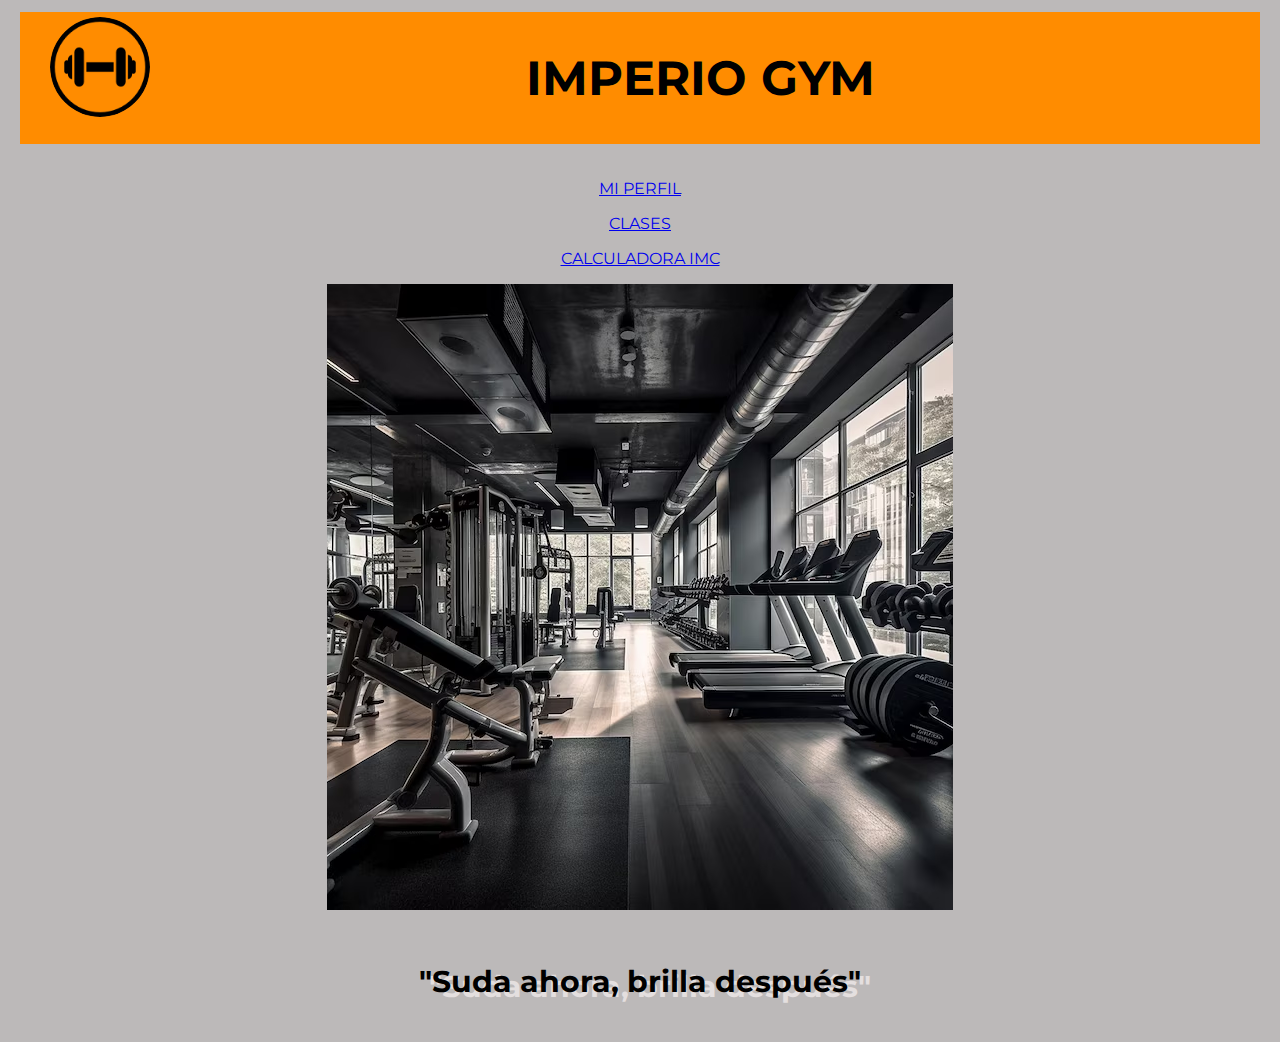
<file: index.html>
<!DOCTYPE html>
<html lang="en">
<head>
    <meta charset="UTF-8">
    <meta content="Blasón Martina" name="author">
    <meta content="Carrizo Julieta" name="author">
    <meta content="Web para reservar clases en el Gym" name="description">
    <meta content=" Gym, ejercicios, clases" name="keywords">
    <link rel="stylesheet" href="Estilos.css" type="text/css">
    <link rel="shortcut icon" href="Imágenes/Favicon.png">
    <link rel="preconnect" href="https://fonts.googleapis.com">
    <link rel="preconnect" href="https://fonts.gstatic.com" crossorigin>
    <link href="https://fonts.googleapis.com/css2?family=Montserrat:ital,wght@0,100..900;1,100..900&display=swap"
          rel="stylesheet">
    <title>IMPERIO GYM</title>

</head>
<body>
<header>

    <div class="conteiner">
        <img id="Logo" src="Imágenes/Logo_gym.jpg" alt="Logo del gimnasio">
        <h1>IMPERIO GYM</h1>
    </div>
</header>

<nav>
    <div>
        <p class="boton-miperfil">
            <a href="MIPERFIL.html" target="_self">MI PERFIL</a>
        </p>
        <p class="boton-clases">
            <a href="IMPERIOGYM.html" target="_self">CLASES</a>
        </p>
        <p class="boton-calcu">
            <a href="CalculadoraIMC.html" target="_self">CALCULADORA IMC</a>
        </p>

        <img id="gym" src="Imágenes/Imagen_gym.jpg" alt="Imagen del gimnasio">
    </div>
</nav>

<div>
    <h2 class="Frase"> "Suda ahora, brilla después"</h2>
</div>
</body>
</html>
</file>
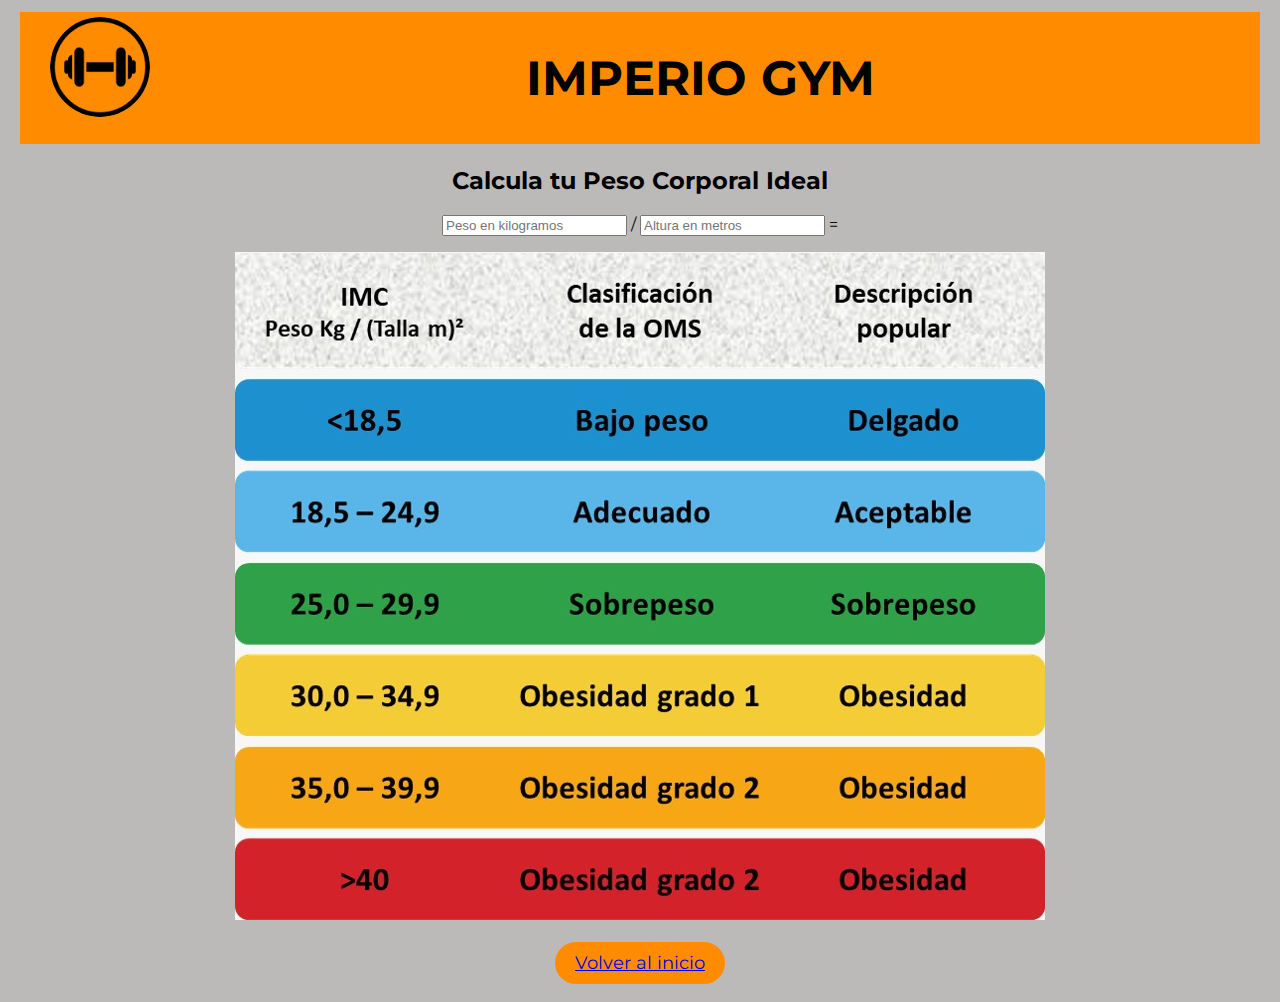
<file: CalculadoraIMC.html>
<!DOCTYPE html>
<html lang="en">
<head>
    <meta charset="UTF-8">
    <title>Mi perfil</title>
    <link rel="stylesheet" href="Estilos.css" type="text/css">
    <link rel="shortcut icon" href="Imágenes/Favicon.png">
    <link rel="preconnect" href="https://fonts.googleapis.com">
    <link rel="preconnect" href="https://fonts.gstatic.com" crossorigin>
    <link href="https://fonts.googleapis.com/css2?family=Montserrat:ital,wght@0,100..900;1,100..900&display=swap"
          rel="stylesheet">
    <script type="text/javascript" src="MisFunciones.js"></script>

</head>
<body>
<header>
    <div class="conteiner">
        <img id="Logo" src="Imágenes/Logo_gym.jpg" alt="Logo del gimnasio">
        <h1>IMPERIO GYM</h1>
    </div>
</header>

<h2>Calcula tu Peso Corporal Ideal</h2>
<form name="PesoAltura">
    <p>
        <input id="peso" type="text" name="peso" onchange="validarPesoAltura(this.id,this.value)"
               placeholder="Peso en kilogramos">
        /
        <input id="altura" type="text" name="altura" onchange="validarPesoAltura(this.id,this.value)"
               placeholder="Altura en metros">
        =
        <span id="total" name="total"></span>
    </p>
</form>
<img id="Calculadora" src="Imágenes/CalculadoraIMC.jpeg">
<p class="boton-volver">
    <a href="index.html">Volver al inicio</a>
</p>
</div>

</body>
</html>
</file>
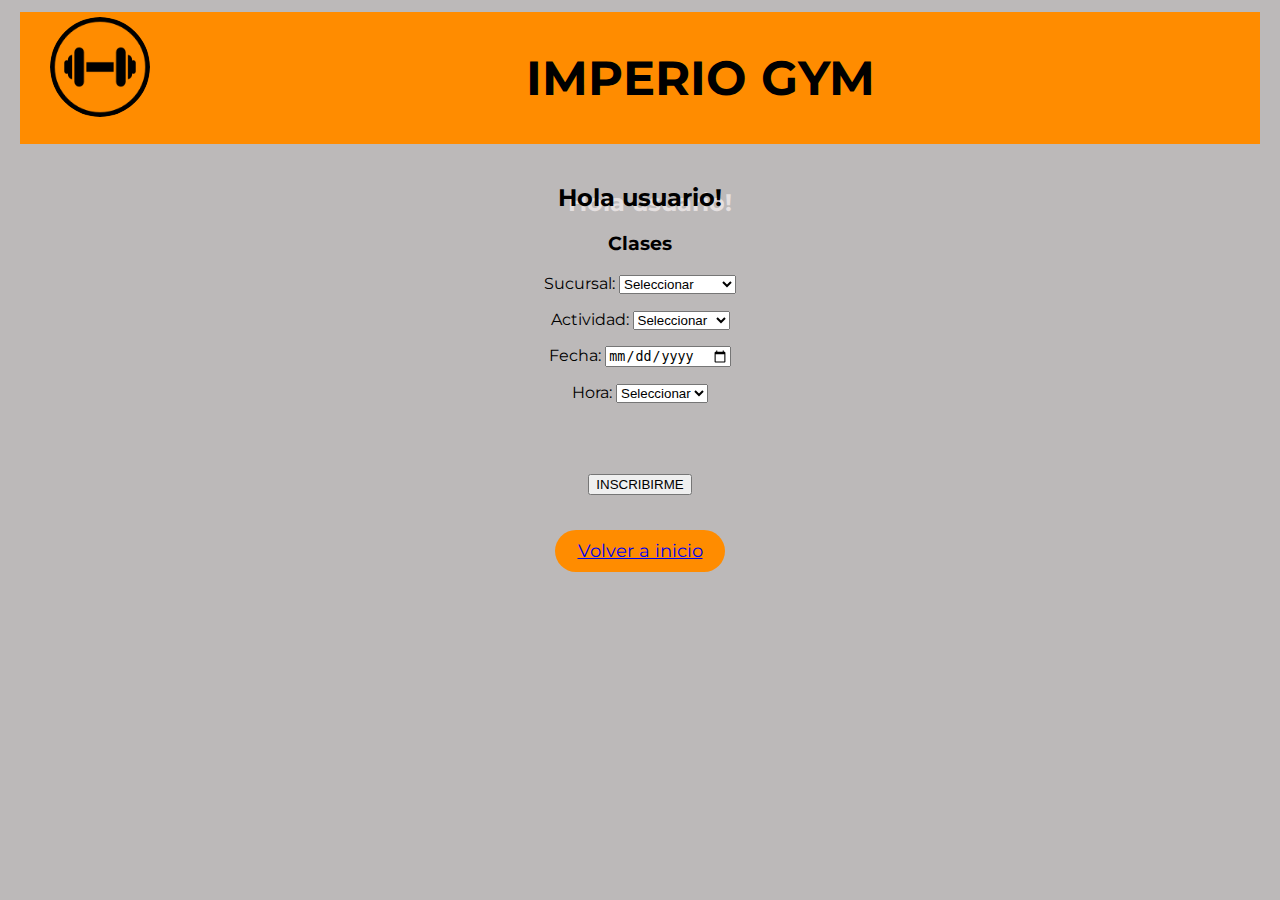
<file: IMPERIOGYM.html>
<!DOCTYPE html>
<html lang="es">
<head>
    <meta charset="UTF-8">
    <title>Clases</title>
    <link rel="stylesheet" href="Estilos.css" type="text/css">
    <link rel="shortcut icon" href="Imágenes/Favicon.png">
    <link rel="preconnect" href="https://fonts.googleapis.com">
    <link rel="preconnect" href="https://fonts.gstatic.com" crossorigin>
    <link href="https://fonts.googleapis.com/css2?family=Montserrat:ital,wght@0,100..900;1,100..900&display=swap"
          rel="stylesheet">
    <script type="text/javascript" src="MisFunciones.js"></script>

</head>
<body onload="alert('Hola usuario!')">
<header>
    <div class="conteiner">
        <img id="Logo" src="Imágenes/Logo_gym.jpg" alt="Logo del gimnasio">
        <h1>IMPERIO GYM</h1>
    </div>
</header>

<main>
    <div>
        <h2>Hola usuario!</h2>
        <h3>Clases</h3>

        <label for="Sucursal">Sucursal:</label>
        <select id="Sucursal" name="Sucursal">
            <option> Seleccionar</option>
            <option> Cerro</option>
            <option> Arguello</option>
            <option> Villa Allende</option>
            <option> Nueva Cordoba</option>
            <option> Valle Escondido</option>
            <option> Warcalde</option>
            <option> Barrio Jardin</option>
            <option> Villa Anita</option>
        </select>

        <p>
            <label for="Actividad">Actividad:</label>
            <select id="Actividad" name="Actividad">
                <option>Seleccionar</option>
                <option>Funcional</option>
                <option>Cardio</option>
                <option>Musculación</option>
                <option>Yoga</option>
                <option>GAP</option>
                <option>HIIT</option>
                <option>Stretching</option>
            </select>
        </p>
        <p>
            <label for="Fecha">Fecha:</label>
            <input type="date" id="Fecha" name="Fecha">
        </p>
        <p>
            <label for="Hora">Hora:</label>
            <select id="Hora" name="Hora">
                <option> Seleccionar</option>
                <option>7:00</option>
                <option>8:00</option>
                <option>9:00</option>
                <option>10:00</option>
                <option>11:00</option>
                <option>12:00</option>
                <option>13:00</option>
                <option>14:00</option>
                <option>15:00</option>
                <option>16:00</option>
                <option>17:00</option>
                <option>18:00</option>
                <option>19:00</option>
                <option>20:00</option>
                <option>21:00</option>
                <option>22:00</option>
            </select>
        </p>
        <br>
    </div>
    <br>

    <button onclick="cargarInscripcion()">
        INSCRIBIRME
    </button>
    <div>
        <p class="boton-volver">
            <a href="index.html">Volver a inicio</a>
        </p>
    </div>
</main>
</body>
</html>
</file>
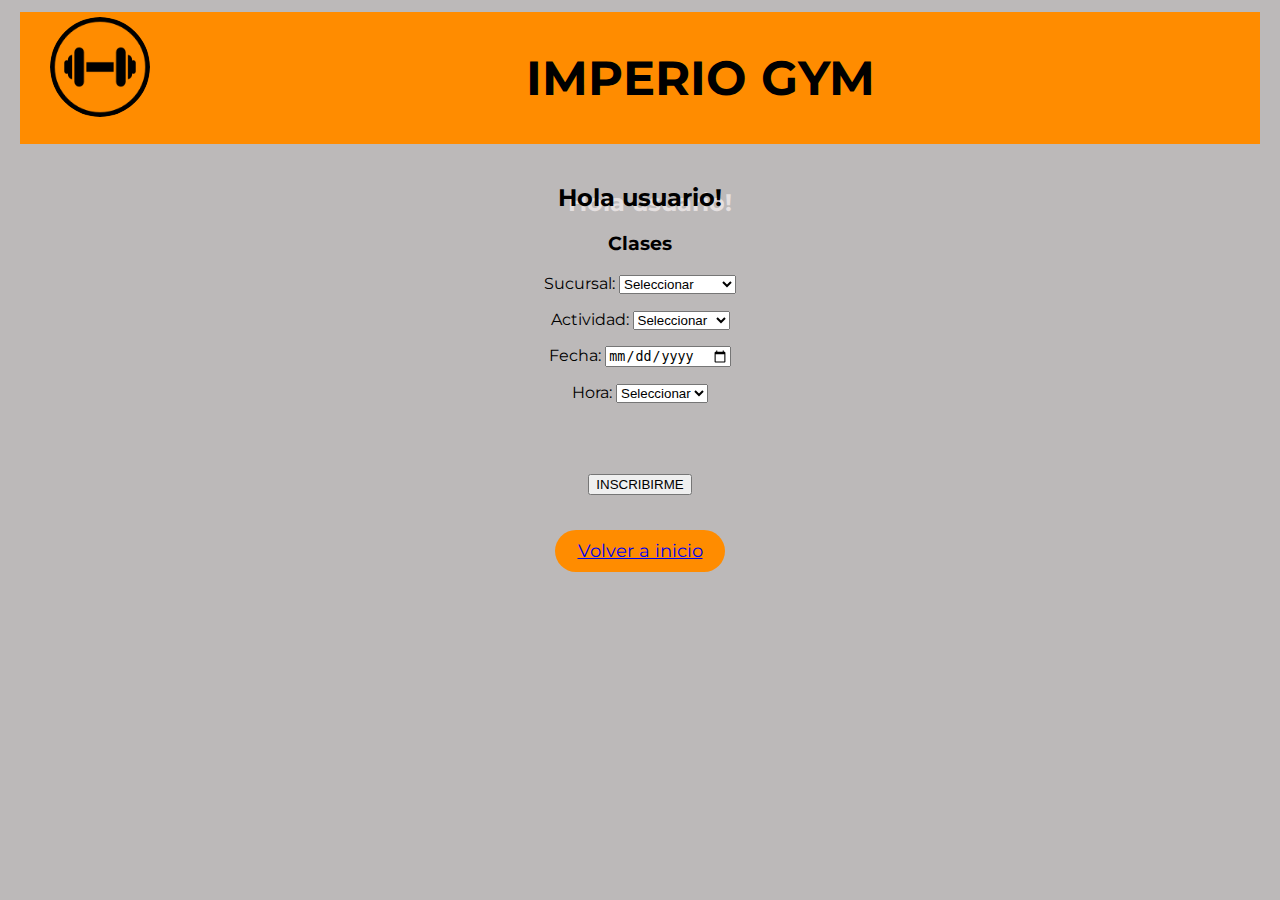
<file: IMPERIOGYM2.html>
<!DOCTYPE html>
<html lang="es">
<head>
    <meta charset="UTF-8">
    <title>Clases</title>
    <link rel="stylesheet" href="Estilos.css" type="text/css">
    <link rel="shortcut icon" href="Imágenes/Favicon.png">
    <link rel="preconnect" href="https://fonts.googleapis.com">
    <link rel="preconnect" href="https://fonts.gstatic.com" crossorigin>
    <link href="https://fonts.googleapis.com/css2?family=Montserrat:ital,wght@0,100..900;1,100..900&display=swap"
          rel="stylesheet">
    <script type="text/javascript" src="MisFunciones.js"></script>

</head>
<body onload="mostrarInscripcion()">
<header>
    <nav>
        <div class="conteiner">
            <img id="Logo" src="Imágenes/Logo_gym.jpg" alt="Logo del gimnasio">
            <h1>IMPERIO GYM</h1>
        </div>
    </nav>
</header>

<main>
    <section class="clases">
        <div>
            <h2>Hola usuario!</h2>
            <h2>Te has inscripto correctamente!</h2>
        </div>
        <div>
            <h3>Sucursal:<input id="Sucursal" type="text" disabled></h3>
            <h3>Actividad:<input id="Actividad" type="text" disabled></h3>
            <h3>Fecha:<input id="Fecha" type="text" disabled></h3>
            <h3>Hora:<input id="Hora" type="text" disabled></h3>
        </div>
        <div>
            <p class="boton-volver">
                <a href="index.html">Volver a inicio</a>
            </p>
        </div>
    </section>
</main>
</body>
</html>
</file>
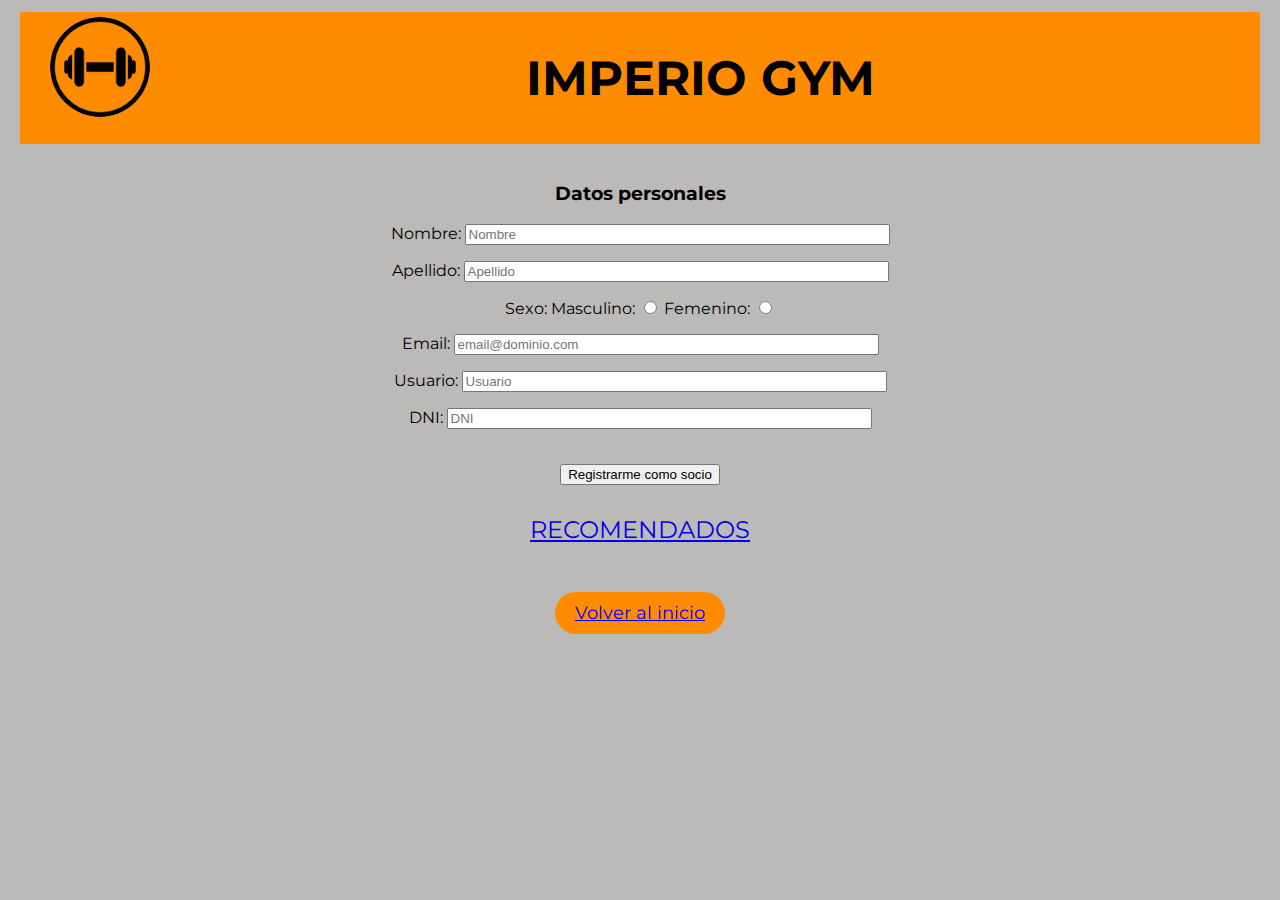
<file: MIPERFIL.html>
<!DOCTYPE html>
<html lang="en">
<head>
    <meta charset="UTF-8">
    <title>Mi perfil</title>
    <link rel="stylesheet" href="Estilos.css" type="text/css">
    <link rel="shortcut icon" href="Imágenes/Favicon.png">
    <link rel="preconnect" href="https://fonts.googleapis.com">
    <link rel="preconnect" href="https://fonts.gstatic.com" crossorigin>
    <link href="https://fonts.googleapis.com/css2?family=Montserrat:ital,wght@0,100..900;1,100..900&display=swap"
          rel="stylesheet">
    <script type="text/javascript" src="MisFunciones.js"></script>

</head>
<body>
<header>
    <div class="conteiner">
        <img id="Logo" src="Imágenes/Logo_gym.jpg" alt="Logo del gimnasio">
        <h1>IMPERIO GYM</h1>
    </div>
</header>
<div>
    <h3>Datos personales</h3>
    <p>
        <label for="Nombre">Nombre:</label>
        <input type="text" id="Nombre" name="Nombre" size="50" maxlength="20" placeholder="Nombre"
               onchange="ValidarNombre(this.id, this.value)">
    </p>
    <p>
        <label for="Apellido">Apellido:</label>
        <input type="text" id="Apellido" name="Apellido" size="50" maxlength="20" placeholder="Apellido"
               onchange="ValidarApellido(this.id, this.value)">
    </p>
    <p>
        Sexo:
        <label for="Masculino">Masculino:</label>
        <input type="radio" id="Masculino" name="sexo" value="Masculino">
        <label for="Femenino">Femenino:</label>
        <input type="radio" id="Femenino" name="sexo" value="Femenino">
    </p>
    <p>
        <label for="Email">Email:</label>
        <input type="email" id="Email" name="Email" size="50" maxlength="50" placeholder="email@dominio.com">
    </p>
    <p>
        <label for="Usuario">Usuario:</label>
        <input type="text" id="Usuario" name="Usuario" size="50" maxlength="20" placeholder="Usuario">
    </p>
    <p>
        <label for="DNI">DNI:</label>
        <input type="text" id="DNI" name="DNI" size="50" maxlength="20" placeholder="DNI"
               onchange="ValidarDNI(this.id, this.value)">
    </p>
    <br>
    <button onclick="serSocio()">Registrarme como socio</button>

</div>
<p>
<div class="boton-recomendados">
    <a href="RECOMENDADOS.html">RECOMENDADOS</a>
</div>
</p>
<div>
    <p class="boton-volver">
        <a href="index.html">Volver al inicio</a>
    </p>
</div>

</body>
</html>
</file>
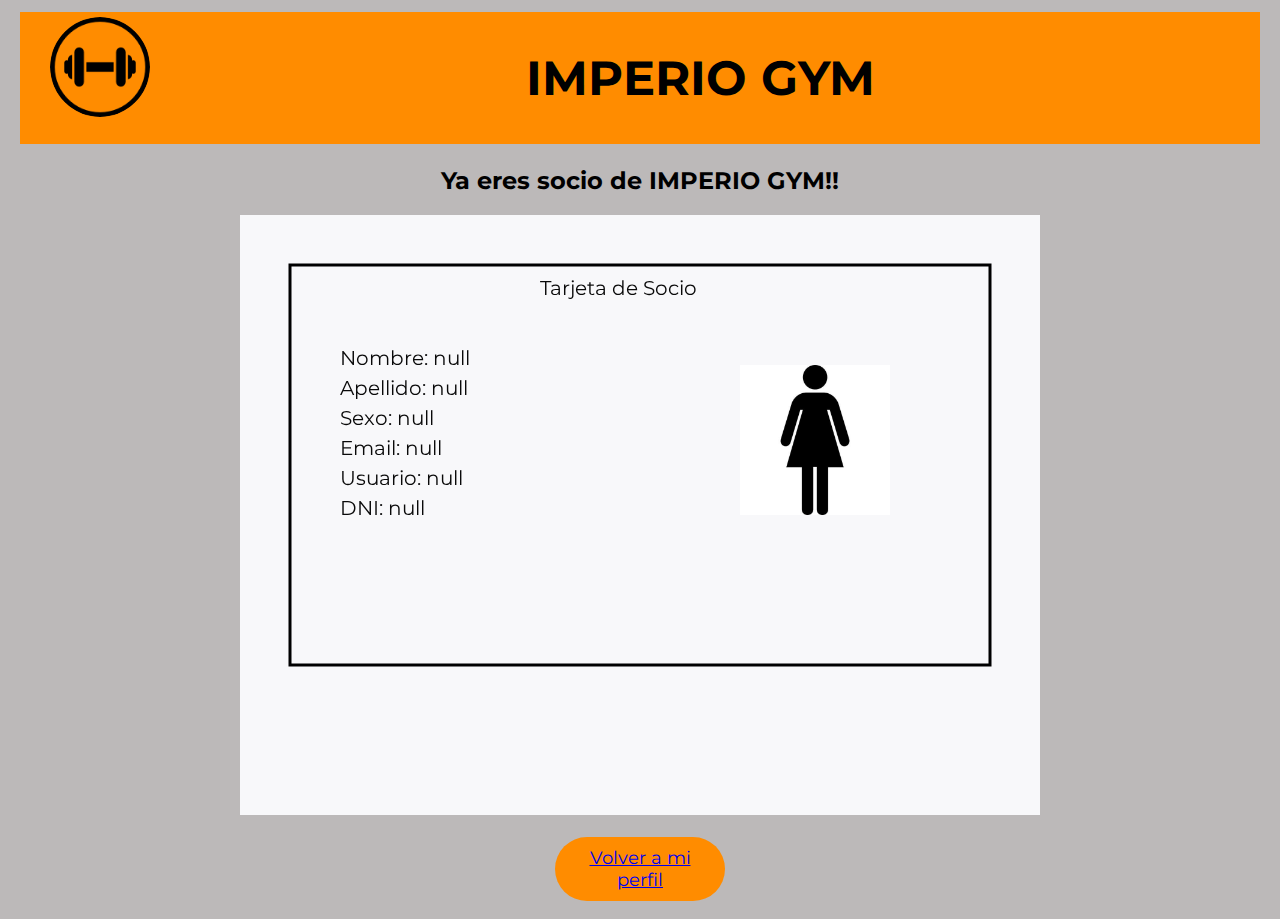
<file: miPerfilSocio.html>
<!DOCTYPE html>
<html lang="en">
<head>
    <meta charset="UTF-8">
    <title>Mi perfil</title>
    <link rel="stylesheet" href="Estilos.css" type="text/css">
    <link rel="shortcut icon" href="Imágenes/Favicon.png">
    <link rel="preconnect" href="https://fonts.googleapis.com">
    <link rel="preconnect" href="https://fonts.gstatic.com" crossorigin>
    <link href="https://fonts.googleapis.com/css2?family=Montserrat:ital,wght@0,100..900;1,100..900&display=swap"
          rel="stylesheet">
    <script type="text/javascript" src="MisFunciones.js"></script>

</head>
<body onload="MostrarSocio()">
<header>
    <div class="conteiner">
        <img id="Logo" src="Imágenes/Logo_gym.jpg" alt="Logo del gimnasio">
        <h1>IMPERIO GYM</h1>
    </div>
</header>

<p>
<h2>Ya eres socio de IMPERIO GYM!!</h2>
</p>
<canvas id="Canvas" width="800px" height="600px"></canvas>
<p class="boton-volver">
    <a href="MIPERFIL.html">Volver a mi perfil</a>
</p>
</div>

</body>
</html>
</file>
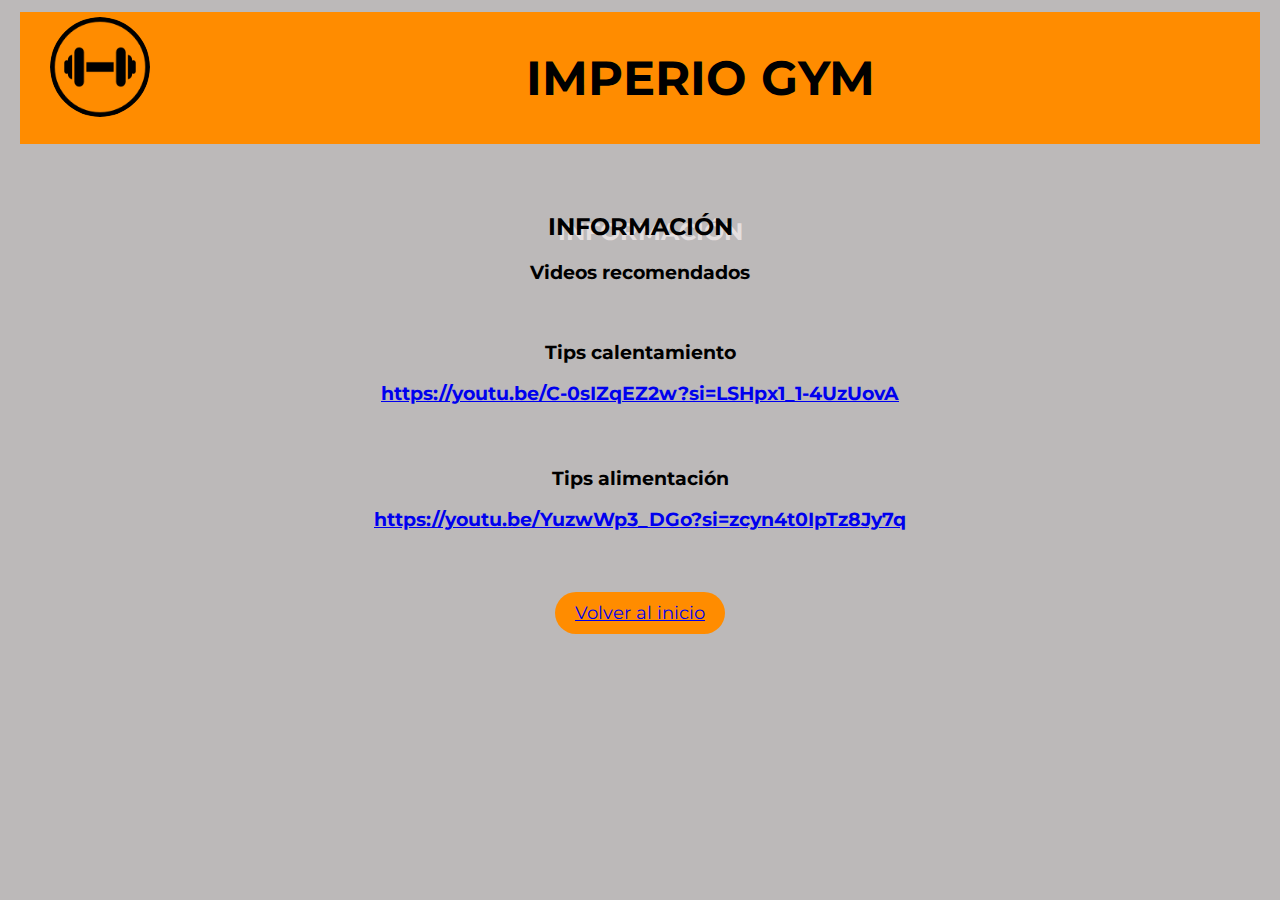
<file: RECOMENDADO.html>
<!DOCTYPE html>
    <html lang="es">
    <head>
        <meta charset="UTF-8">
        <title>Recomendado</title>
        <link rel="stylesheet" href="Estilos.css" type="text/css">
        <link rel="shortcut icon" href="Imágenes/Favicon.png">
        <link rel="preconnect" href="https://fonts.googleapis.com">
        <link rel="preconnect" href="https://fonts.gstatic.com" crossorigin>
        <link href="https://fonts.googleapis.com/css2?family=Montserrat:ital,wght@0,100..900;1,100..900&display=swap" rel="stylesheet">

    </head>
    <body>
        <header>
                <div class="conteiner">
                    <img id="Logo" src="Imágenes/Logo_gym.jpg" alt="Logo del gimnasio">
                    <h1>IMPERIO GYM</h1>
                </div>
        </header>
        <main>
            <br>
                <div>
                    <h2>INFORMACIÓN</h2>
                    <h3>Videos recomendados</h3>
            <br>
                    <h3>Tips calentamiento </h3>
                    <h3><a href="https://youtu.be/C-0sIZqEZ2w?si=LSHpx1_1-4UzUovA" target="_blank">https://youtu.be/C-0sIZqEZ2w?si=LSHpx1_1-4UzUovA</a></h3>
                </div>
                <div>
                    <h3>Tips alimentación </h3>
                    <h3><a href="https://youtu.be/YuzwWp3_DGo?si=zcyn4t0IpTz8Jy7q" target="_blank">https://youtu.be/YuzwWp3_DGo?si=zcyn4t0IpTz8Jy7q</a></h3>
                </div>
                <div>
                <p class="boton-volver">
                    <a href="index.html">Volver al inicio</a>
                </p>
                </div>
    </main>
    </body>
    </html>
</file>
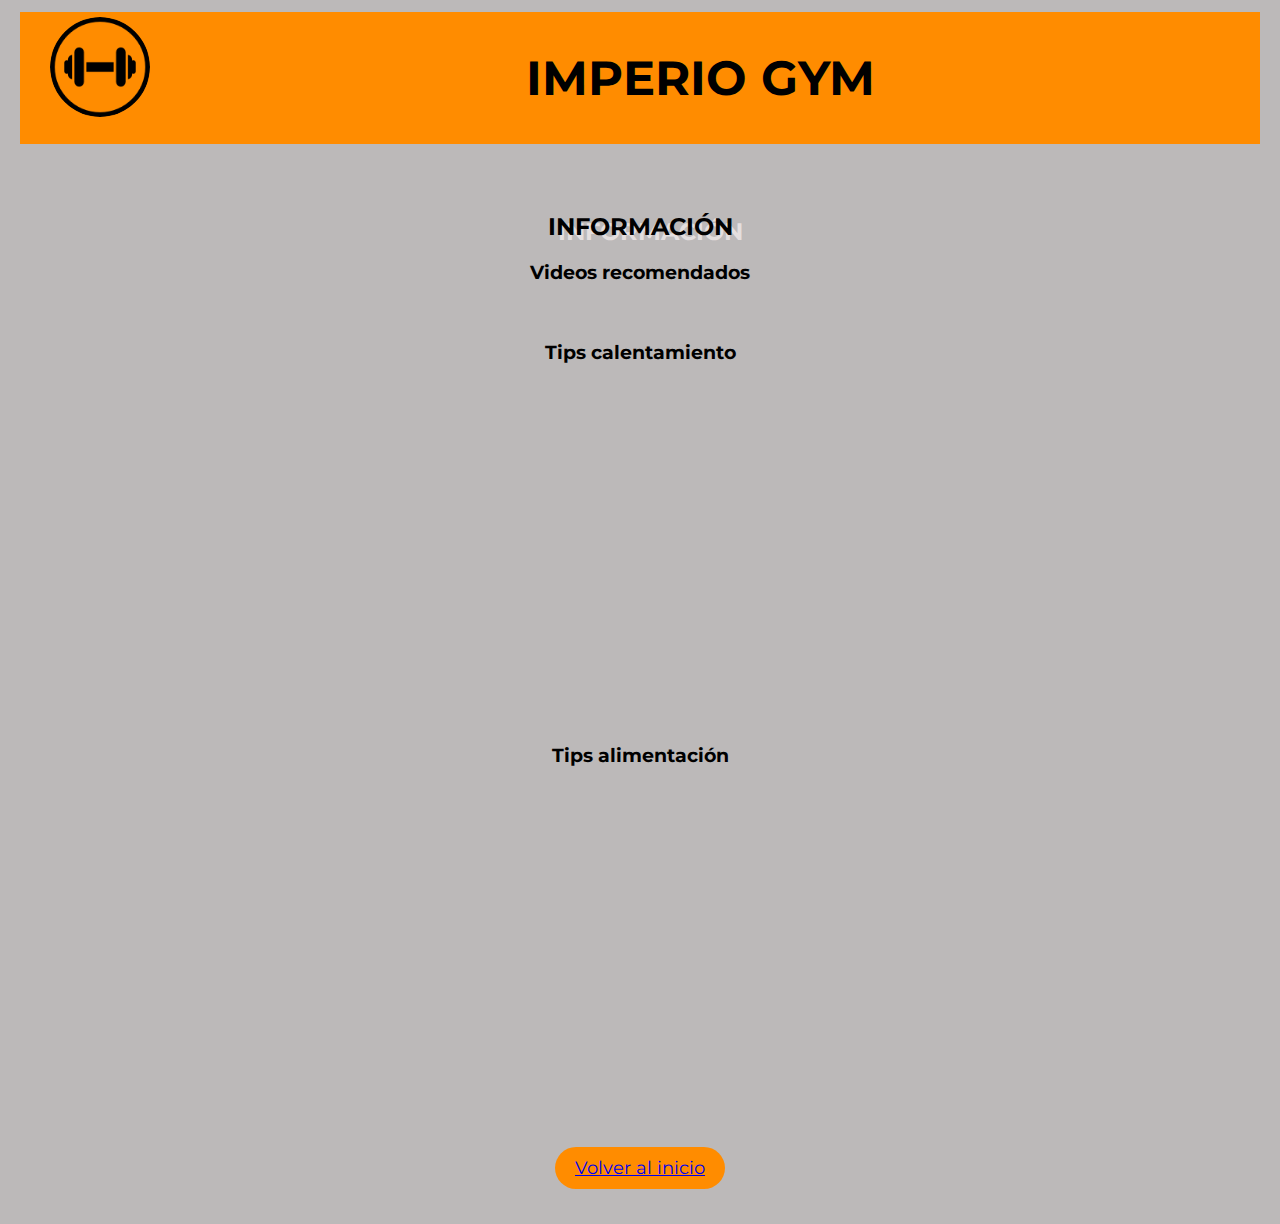
<file: RECOMENDADOS.html>
<!DOCTYPE html>
<html lang="es">
<head>
    <meta charset="UTF-8">
    <title>Recomendado</title>
    <link rel="stylesheet" href="Estilos.css" type="text/css">
    <link rel="shortcut icon" href="Imágenes/Favicon.png">
    <link rel="preconnect" href="https://fonts.googleapis.com">
    <link rel="preconnect" href="https://fonts.gstatic.com" crossorigin>
    <link href="https://fonts.googleapis.com/css2?family=Montserrat:ital,wght@0,100..900;1,100..900&display=swap" rel="stylesheet">

</head>
<body>
<header>
    <div class="conteiner">
        <img id="Logo" src="Imágenes/Logo_gym.jpg" alt="Logo del gimnasio">
        <h1>IMPERIO GYM</h1>
    </div>
</header>
<main>
    <br>
    <div>
        <h2>INFORMACIÓN</h2>
        <h3>Videos recomendados</h3>
        <br>
        <h3>Tips calentamiento </h3>
        <iframe width="560" height="315" src="https://www.youtube.com/embed/C-0sIZqEZ2w?si=fvkUeiN0sEBYwA-v" title="YouTube video player" frameborder="0" allow="accelerometer; autoplay; clipboard-write; encrypted-media; gyroscope; picture-in-picture; web-share" referrerpolicy="strict-origin-when-cross-origin" allowfullscreen></iframe>    </div>
    <div>
        <h3>Tips alimentación </h3>
        <iframe width="560" height="315" src="https://www.youtube.com/embed/YuzwWp3_DGo?si=actEtqpn7jklYlzU" title="YouTube video player" frameborder="0" allow="accelerometer; autoplay; clipboard-write; encrypted-media; gyroscope; picture-in-picture; web-share" referrerpolicy="strict-origin-when-cross-origin" allowfullscreen></iframe>    </div>
    <div>
        <p class="boton-volver">
            <a href="index.html">Volver al inicio</a>
        </p>
    </div>
</main>
</body>
</html>
</file>
<file: Estilos.css>
#Logo {
    width: 100px;
    height: 100px;
    float: left;
    margin-left: 20px;
    border-radius: 50%;
    vertical-align: top;
}

h2, h3 {
    text-align: center;
}

.conteiner {
    text-align: center;
    background-color: darkorange;
    font-size: x-large;

}

.boton-volver, .boton-clases, .boton-miperfil, .boton-calcu {
    text-align: center;
    text-decoration: none;
    color: black;
}

body {
    text-align: center;
    background-color: #bcb9b9;
    font-family: "Montserrat", sans-serif;
}

.boton-recomendados {
    font-size: x-large;

    a :link, a:visited {
        text-decoration: none;
        color: black;
    }

    a:hover {
        font-size: 1.4em;
    }

    a:active {
        font-weight: bold;
    }
}

.Frase {
    font-size: 30px;
}

div {
    border: 2px solid #bcb9b9;
    margin: 10px;
    padding: 5px 10px;
    opacity: initial;

}

.fondo {
    border: 2px solid darkorange;
    margin: 10px;
    padding: 5px 10px;
    opacity: initial;
}

div h2 {
    text-shadow: 10px 5px #e4dfdf;
}

.boton-inscribirme, .boton-volver {
    color: aliceblue;
    border: none;
    border-radius: 40px;
    background-color: darkorange;
    padding: 10px;
    text-align: center;
    font-size: 18px;
    margin-right: auto;
    margin-left: auto;
    width: 150px;
}
</file>
